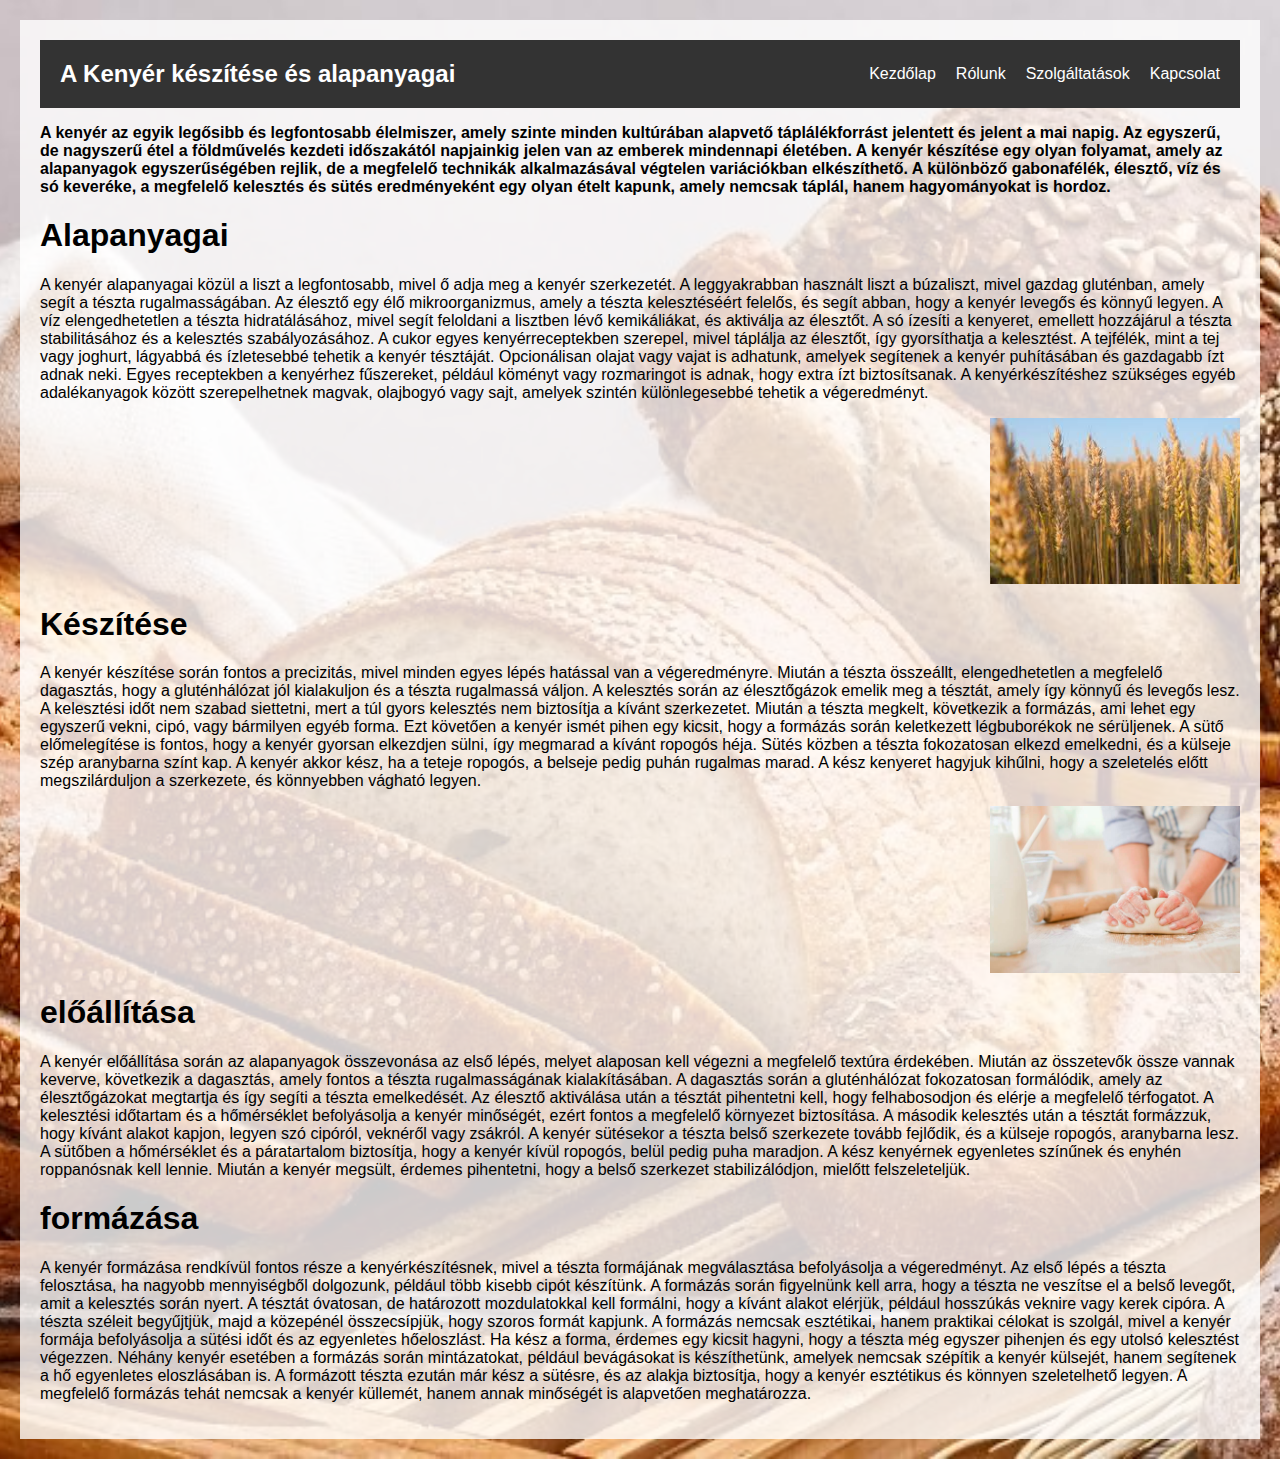
<file: kenyér/index.html>
<!DOCTYPE html>
<html lang="hu">

<head>
    <meta charset="UTF-8">
    <meta name="viewport" content="width=device-width, initial-scale=1.0">
    <title>Kenyér</title>
    <link rel="stylesheet" href="style.css">
</head>

<body>
    <main>
    <header>
        <div class="logo">
            <a href="#">A Kenyér készítése és alapanyagai</a>
        </div>
        <nav>
            <ul>
                <li><a href="#">Kezdőlap</a></li>
                <li><a href="#">Rólunk</a></li>
                <li><a href="#">Szolgáltatások</a></li>
                <li><a href="#">Kapcsolat</a></li>
            </ul>
        </nav>
    </header>
        <p>
            <b>A kenyér az egyik legősibb és legfontosabb élelmiszer, amely szinte minden kultúrában alapvető táplálékforrást
            jelentett és jelent a mai napig. Az egyszerű, de nagyszerű étel a földművelés kezdeti időszakától napjainkig
            jelen van az emberek mindennapi életében. A kenyér készítése egy olyan folyamat, amely az alapanyagok
            egyszerűségében rejlik, de a megfelelő technikák alkalmazásával végtelen variációkban elkészíthető. A különböző
            gabonafélék, élesztő, víz és só keveréke, a megfelelő kelesztés és sütés eredményeként egy olyan ételt kapunk,
            amely nemcsak táplál, hanem hagyományokat is hordoz.</b>
        </p>
        
        <h1>Alapanyagai</h1>
        <p>
            A kenyér alapanyagai közül a liszt a legfontosabb, mivel ő adja meg a kenyér szerkezetét. A leggyakrabban
            használt liszt a búzaliszt, mivel gazdag gluténban, amely segít a tészta rugalmasságában. Az élesztő egy élő
            mikroorganizmus, amely a tészta kelesztéséért felelős, és segít abban, hogy a kenyér levegős és könnyű legyen. A
            víz elengedhetetlen a tészta hidratálásához, mivel segít feloldani a lisztben lévő kemikáliákat, és aktiválja az
            élesztőt. A só ízesíti a kenyeret, emellett hozzájárul a tészta stabilitásához és a kelesztés szabályozásához. A
            cukor egyes kenyérreceptekben szerepel, mivel táplálja az élesztőt, így gyorsíthatja a kelesztést. A tejfélék,
            mint a tej vagy joghurt, lágyabbá és ízletesebbé tehetik a kenyér tésztáját. Opcionálisan olajat vagy vajat is
            adhatunk, amelyek segítenek a kenyér puhításában és gazdagabb ízt adnak neki. Egyes receptekben a kenyérhez
            fűszereket, például köményt vagy rozmaringot is adnak, hogy extra ízt biztosítsanak. A kenyérkészítéshez
            szükséges egyéb adalékanyagok között szerepelhetnek magvak, olajbogyó vagy sajt, amelyek szintén különlegesebbé
            tehetik a végeredményt.
        </p>
        <img src="alapanyag.jpg" alt="" id="alapanyag">
        <h1>Készítése</h1>
        <p>
            A kenyér készítése során fontos a precizitás, mivel minden egyes lépés hatással van a végeredményre. Miután a
            tészta összeállt, elengedhetetlen a megfelelő dagasztás, hogy a gluténhálózat jól kialakuljon és a tészta
            rugalmassá váljon. A kelesztés során az élesztőgázok emelik meg a tésztát, amely így könnyű és levegős lesz. A
            kelesztési időt nem szabad siettetni, mert a túl gyors kelesztés nem biztosítja a kívánt szerkezetet. Miután a
            tészta megkelt, következik a formázás, ami lehet egy egyszerű vekni, cipó, vagy bármilyen egyéb forma. Ezt
            követően a kenyér ismét pihen egy kicsit, hogy a formázás során keletkezett légbuborékok ne sérüljenek. A sütő
            előmelegítése is fontos, hogy a kenyér gyorsan elkezdjen sülni, így megmarad a kívánt ropogós héja. Sütés közben
            a tészta fokozatosan elkezd emelkedni, és a külseje szép aranybarna színt kap. A kenyér akkor kész, ha a teteje
            ropogós, a belseje pedig puhán rugalmas marad. A kész kenyeret hagyjuk kihűlni, hogy a szeletelés előtt
            megszilárduljon a szerkezete, és könnyebben vágható legyen.
        </p>
        <img src="kenyerkeszites.jpg" alt="" id="kenyerkeszites">
        <h1>előállítása</h1>
        <p>
            A kenyér előállítása során az alapanyagok összevonása az első lépés, melyet alaposan kell végezni a megfelelő
            textúra érdekében. Miután az összetevők össze vannak keverve, következik a dagasztás, amely fontos a tészta
            rugalmasságának kialakításában. A dagasztás során a gluténhálózat fokozatosan formálódik, amely az
            élesztőgázokat megtartja és így segíti a tészta emelkedését. Az élesztő aktiválása után a tésztát pihentetni
            kell, hogy felhabosodjon és elérje a megfelelő térfogatot. A kelesztési időtartam és a hőmérséklet befolyásolja
            a kenyér minőségét, ezért fontos a megfelelő környezet biztosítása. A második kelesztés után a tésztát
            formázzuk, hogy kívánt alakot kapjon, legyen szó cipóról, veknéről vagy zsákról. A kenyér sütésekor a tészta
            belső szerkezete tovább fejlődik, és a külseje ropogós, aranybarna lesz. A sütőben a hőmérséklet és a
            páratartalom biztosítja, hogy a kenyér kívül ropogós, belül pedig puha maradjon. A kész kenyérnek egyenletes
            színűnek és enyhén roppanósnak kell lennie. Miután a kenyér megsült, érdemes pihentetni, hogy a belső szerkezet
            stabilizálódjon, mielőtt felszeleteljük.
        </p>
        <h1>formázása</h1>
        <p>
            A kenyér formázása rendkívül fontos része a kenyérkészítésnek, mivel a tészta formájának megválasztása
            befolyásolja a végeredményt. Az első lépés a tészta felosztása, ha nagyobb mennyiségből dolgozunk, például több
            kisebb cipót készítünk. A formázás során figyelnünk kell arra, hogy a tészta ne veszítse el a belső levegőt,
            amit a kelesztés során nyert. A tésztát óvatosan, de határozott mozdulatokkal kell formálni, hogy a kívánt
            alakot elérjük, például hosszúkás veknire vagy kerek cipóra. A tészta széleit begyűjtjük, majd a közepénél
            összecsípjük, hogy szoros formát kapjunk. A formázás nemcsak esztétikai, hanem praktikai célokat is szolgál,
            mivel a kenyér formája befolyásolja a sütési időt és az egyenletes hőeloszlást. Ha kész a forma, érdemes egy
            kicsit hagyni, hogy a tészta még egyszer pihenjen és egy utolsó kelesztést végezzen. Néhány kenyér esetében a
            formázás során mintázatokat, például bevágásokat is készíthetünk, amelyek nemcsak szépítik a kenyér külsejét,
            hanem segítenek a hő egyenletes eloszlásában is. A formázott tészta ezután már kész a sütésre, és az alakja
            biztosítja, hogy a kenyér esztétikus és könnyen szeletelhető legyen. A megfelelő formázás tehát nemcsak a kenyér
            küllemét, hanem annak minőségét is alapvetően meghatározza.
        </p>
    </main>
        
    </body>
    </html>
</file>
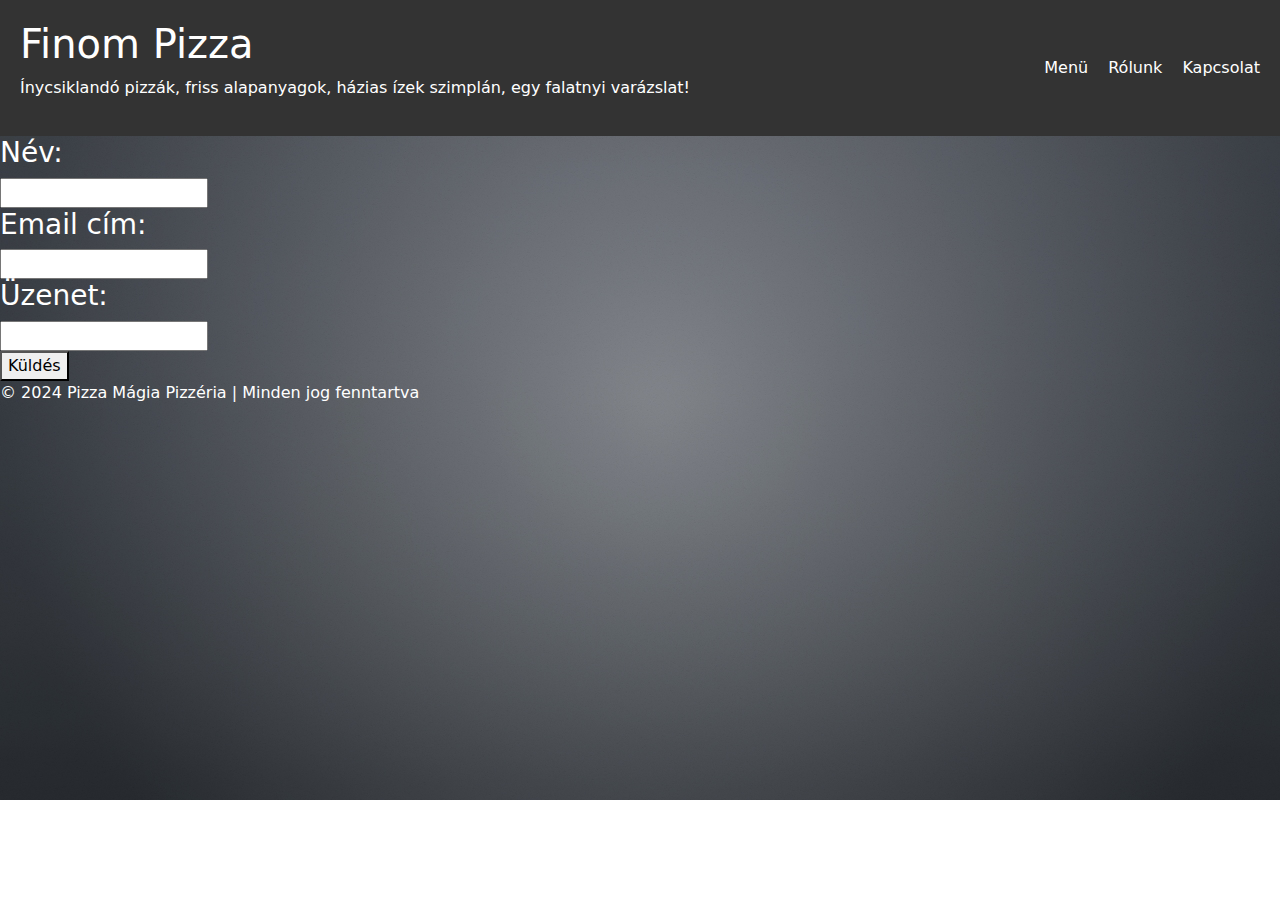
<file: pizzeria/kapcsolat.html>
<!DOCTYPE html>
<html lang="hu">

<head>
    <meta charset="UTF-8">
    <meta name="viewport" content="width=device-width, initial-scale=1.0">
    <title>Finom Pizza Pizzéria</title>
    <link href="https://cdn.jsdelivr.net/npm/bootstrap@5.3.3/dist/css/bootstrap.min.css" rel="stylesheet"
        integrity="sha384-QWTKZyjpPEjISv5WaRU9OFeRpok6YctnYmDr5pNlyT2bRjXh0JMhjY6hW+ALEwIH" crossorigin="anonymous">
    <link rel="stylesheet" href="style.css">
</head>

<body>
    <header>
        <div class="logo">
            <h1>Finom Pizza</h1>
            <p>Ínycsiklandó pizzák, friss alapanyagok, házias ízek szimplán, egy falatnyi varázslat!</p>
        </div>
        <nav>
            <ul>
                <li><a href="pizzeria.html">Menü</a></li>
                <li><a href="rolunk.html">Rólunk</a></li>
                <li><a href="kapcsolat.html">Kapcsolat</a></li>
            </ul>
        </nav>
    </header>

    <section id="hero">
        <div class="hero-content">
        </div>
    </section>
    <div class="col-12">
        <h3><label for="name">Név:</label></h3>
        <input type="text" id="name" name="name" required>
    </div>
    <div class="col-12">
        <h3><label for="email">Email cím:</label></h3>
        <input type="email" id="email" name="email" required>
    </div>
    <div class="col-12">
        <h3><label for="message">Üzenet:</label></h3>
        <input type="message" id="message" name="4" required>
    </div>
    <button type="submit">Küldés</button>
    </form>
    </section>
    <footer>
        <p>&copy; 2024 Pizza Mágia Pizzéria | Minden jog fenntartva</p>
    </footer>
    <script src="https://cdn.jsdelivr.net/npm/bootstrap@5.3.3/dist/js/bootstrap.bundle.min.js"
        integrity="sha384-YvpcrYf0tY3lHB60NNkmXc5s9fDVZLESaAA55NDzOxhy9GkcIdslK1eN7N6jIeHz"
        crossorigin="anonymous"></script>
</file>
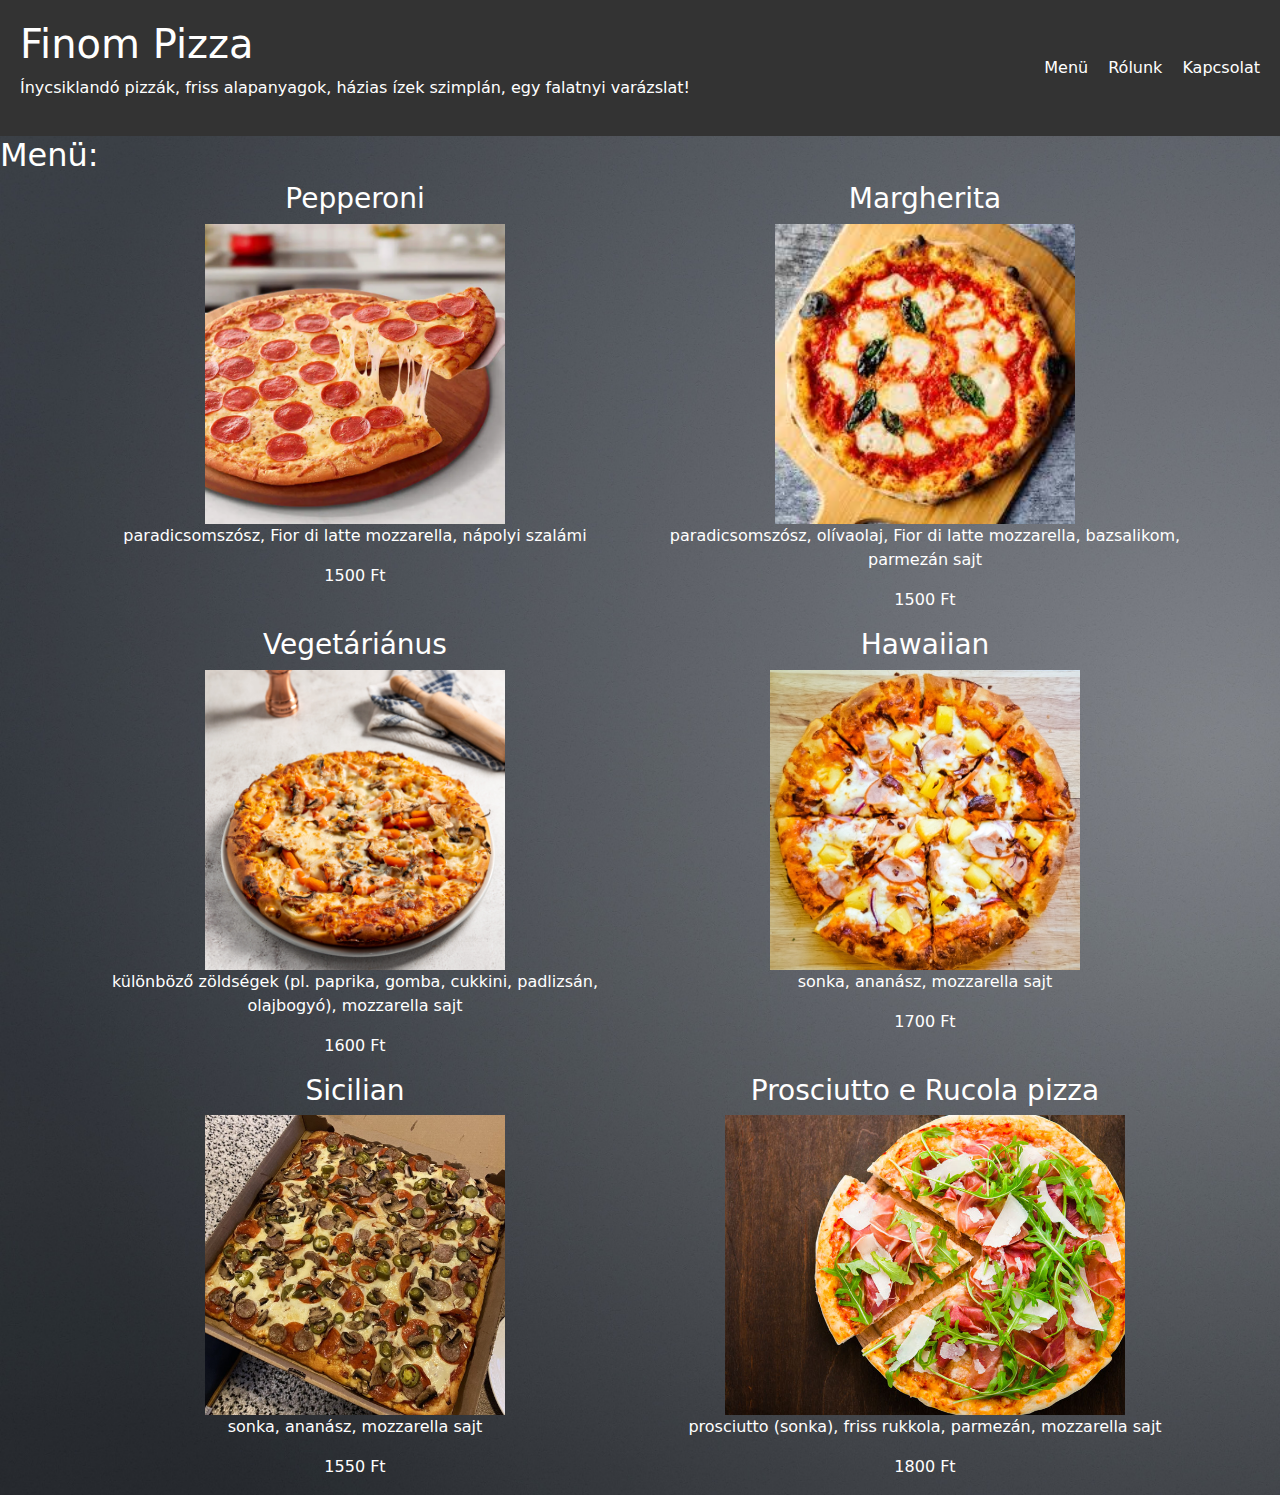
<file: pizzeria/pizzeria.html>
<!DOCTYPE html>
<html lang="hu">

<head>
    <meta charset="UTF-8">
    <meta name="viewport" content="width=device-width, initial-scale=1.0">
    <title>Finom Pizza Pizzéria</title>
    <link href="https://cdn.jsdelivr.net/npm/bootstrap@5.3.3/dist/css/bootstrap.min.css" rel="stylesheet"
        integrity="sha384-QWTKZyjpPEjISv5WaRU9OFeRpok6YctnYmDr5pNlyT2bRjXh0JMhjY6hW+ALEwIH" crossorigin="anonymous">
    <link rel="stylesheet" href="style.css">
    

</head>

<body>
    <header>
        <div class="logo">
            <h1>Finom Pizza</h1>
            <p>Ínycsiklandó pizzák, friss alapanyagok, házias ízek szimplán, egy falatnyi varázslat!</p>
        </div>
        <nav>
            <ul>
                <li><a href="#menu">Menü</a></li>
                <li><a href="rolunk.html">Rólunk</a></li>
                <li><a href="kapcsolat.html">Kapcsolat</a></li>
            </ul>
        </nav>
    </header>

    <section id="hero">
        <div class="hero-content">
        </div>
    </section>

    <section id="menu">
        <h2>Menü:</h2>

        <div class="container text-center">
            <div class="row">
                <div class="col-6">
                    <h3>Pepperoni</h3>
                    <img src="pepperoni.webp" alt="pepp">
                    <p>paradicsomszósz, Fior di latte mozzarella, nápolyi szalámi</p>
                    <p class="price">1500 Ft</p>
                </div>
                <div class="col-6">
                    <h3>Margherita</h3>
                    <img src="maargaareta.jpg" alt="Margherita">
                    <p>paradicsomszósz, olívaolaj, Fior di latte mozzarella, bazsalikom, parmezán sajt</p>
                    <p class="price">1500 Ft</p>
                </div>
                <div class="col-6">
                    <h3>Vegetáriánus</h3>
                    <img src="vegetar.jpg" alt="Vegetáriánus">
                    <p>különböző zöldségek (pl. paprika, gomba, cukkini, padlizsán, olajbogyó), mozzarella sajt</p>
                    <p class="price">1600 Ft</p>
                </div>
                <div class="col-6">
                    <h3>Hawaiian </h3>
                    <img src="hawai.jpg" alt="hawaii">
                    <p>sonka, ananász, mozzarella sajt</p>
                    <p class="price">1700 Ft</p>
                </div>
                <div class="col-6">
                    <h3>Sicilian</h3>
                    <img src="sicilan.jpg" alt="Sicilian">
                    <p>sonka, ananász, mozzarella sajt</p>
                    <p class="price">1550 Ft</p>
                </div>
                <div class="col-6">
                    <h3>Prosciutto e Rucola pizza</h3>
                    <img src="prosciutto.jpg" alt="Prosciutto">
                    <p>prosciutto (sonka), friss rukkola, parmezán, mozzarella sajt</p>
                    <p class="price">1800 Ft</p>
                </div>
            </div>
        </div>

        </div>
    </section>
</body>

</html>
</file>
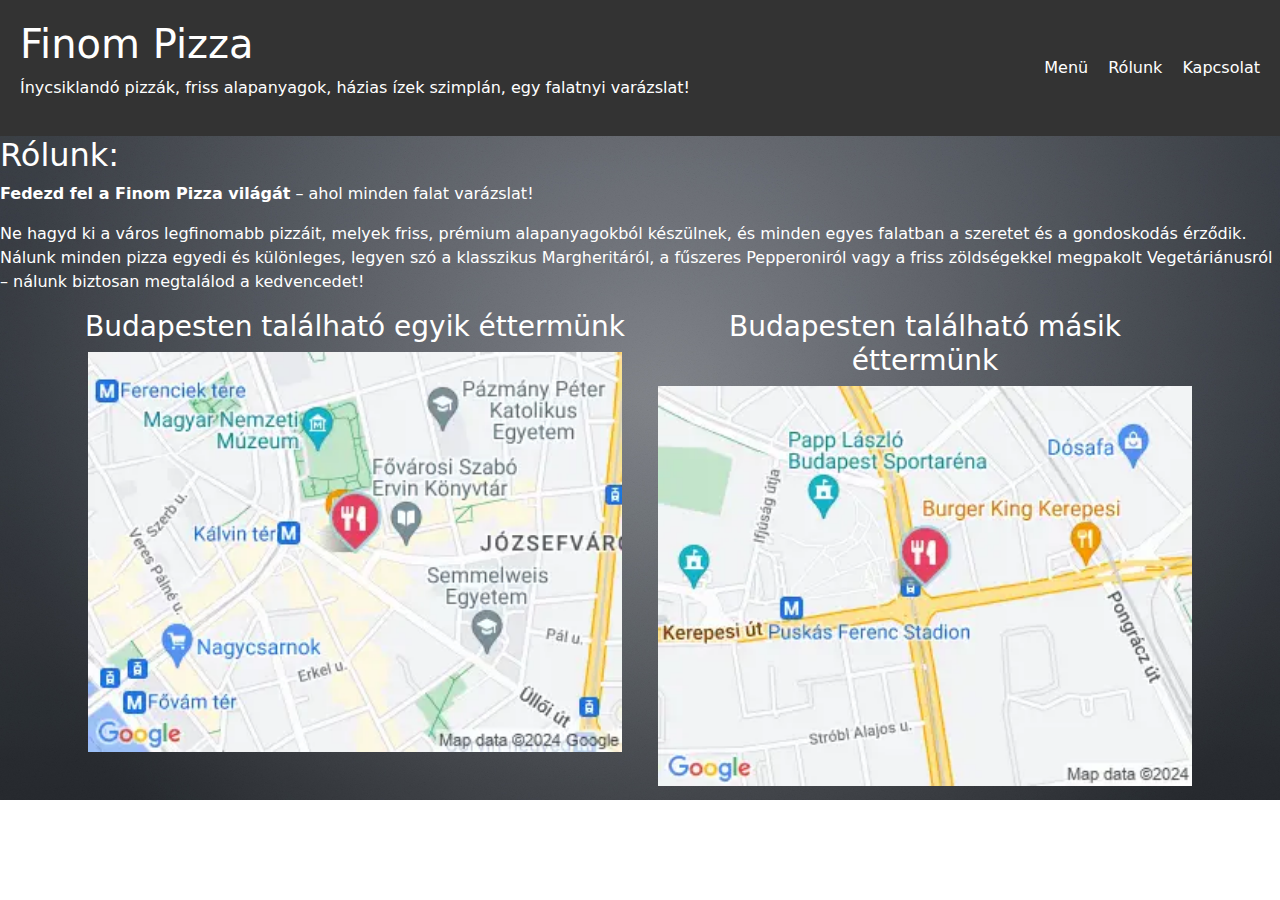
<file: pizzeria/rolunk.html>
<!DOCTYPE html>
<html lang="hu">

<head>
    <meta charset="UTF-8">
    <meta name="viewport" content="width=device-width, initial-scale=1.0">
    <title>Finom Pizza Pizzéria</title>
    <link href="https://cdn.jsdelivr.net/npm/bootstrap@5.3.3/dist/css/bootstrap.min.css" rel="stylesheet"
        integrity="sha384-QWTKZyjpPEjISv5WaRU9OFeRpok6YctnYmDr5pNlyT2bRjXh0JMhjY6hW+ALEwIH" crossorigin="anonymous">
    <link rel="stylesheet" href="style.css">

<body>
    <header>
        <div class="logo">
            <h1>Finom Pizza</h1>
            <p>Ínycsiklandó pizzák, friss alapanyagok, házias ízek szimplán, egy falatnyi varázslat!</p>
        </div>
        <nav>
            <ul>
                <li><a href="pizzeria.html">Menü</a></li>
                <li><a href="rolunk.html">Rólunk</a></li>
                <li><a href="kapcsolat.html">Kapcsolat</a></li>
            </ul>
        </nav>
    </header>

    <section id="rolunk">
        <div class="hero-content">
        </div>
    </section>
    <h2>Rólunk:</h2>
    <p><b>Fedezd fel a Finom Pizza világát</b> – ahol minden falat varázslat!</p>
    <p>Ne hagyd ki a város legfinomabb pizzáit, melyek friss, prémium alapanyagokból készülnek, és minden egyes
        falatban a szeretet és a gondoskodás érződik. Nálunk minden pizza egyedi és különleges, legyen szó a
        klasszikus Margheritáról, a fűszeres Pepperoniról vagy a friss zöldségekkel megpakolt Vegetáriánusról –
        nálunk biztosan megtalálod a kedvencedet!</p>


    <section id="rolunk">
        <div class="hero-content">
            <div class="container text-center">
                <div class="row">
                    <div class="col-6">
                        <h3>Budapesten található egyik éttermünk</h3>
                        <img src="googlemaps.webp" alt="maps">
                    </div>
                    <div class="col-6">
                        <h3>Budapesten található másik éttermünk</h3>
                        <img src="googlemaps2.webp" alt="maps2">
                    </div>
    </section>
</file>
<file: kenyér/style.css>
body{
    background-image: url('kenyér.jpg');
    background-repeat: no-repeat;
    background-size: cover;
    background-position: center center;
    font-family: Arial, sans-serif;
    margin: 0;
    padding: 0;
    background-color: #f4f4f4;
}
main{
    background-color: rgba(255, 255, 255, 0.795);
    padding: 20px;
    margin: 20px;
}

header {
    background-color: #333;
    color: #fff;
    padding: 20px;
    display: flex;
    justify-content: space-between;
    align-items: center;
}

header .logo a {
    color: #fff;
    font-size: 24px;
    text-decoration: none;
    font-weight: bold;
}

nav ul {
    list-style: none;
    margin: 0;
    padding: 0;
    display: flex;
    gap: 20px;
}

nav ul li a {
    color: #fff;
    text-decoration: none;
    font-size: 16px;
    transition: color 0.3s ease;
}

nav ul li a:hover {
    color: #f39c12;
}
#alapanyag{
    width: 250px;
    display: block;
    margin-left: auto;
}

#kenyerkeszites{
    width: 250px;
    display: block;
    margin-left: auto;
}
</file>
<file: pizzeria/style.css>
body{
    background-image: url("pizza1.jpg");
    background-repeat: no-repeat;
    background-size: cover;
    color: white;
}
main{
    background-color: rgba(255, 255, 255, 0.795);
    padding: 20px;
    margin: 20px;
}

header {
    background-color: #333;
    color: #fff;
    padding: 20px;
    display: flex;
    justify-content: space-between;
    align-items: center;
}

header .logo a {
    color: #fff;
    font-size: 24px;
    text-decoration: none;
    font-weight: bold;
}

nav ul {
    list-style: none;
    margin: 0;
    padding: 0;
    display: flex;
    gap: 20px;
}

nav ul li a {
    color: #fff;
    text-decoration: none;
    font-size: 16px;
    transition: color 0.3s ease;
}

nav ul li a:hover {
    color: #f39c12;
}

#menu img{
    height: 300px;
}

#rolunk img{
    height: 400px;
}
</file>
